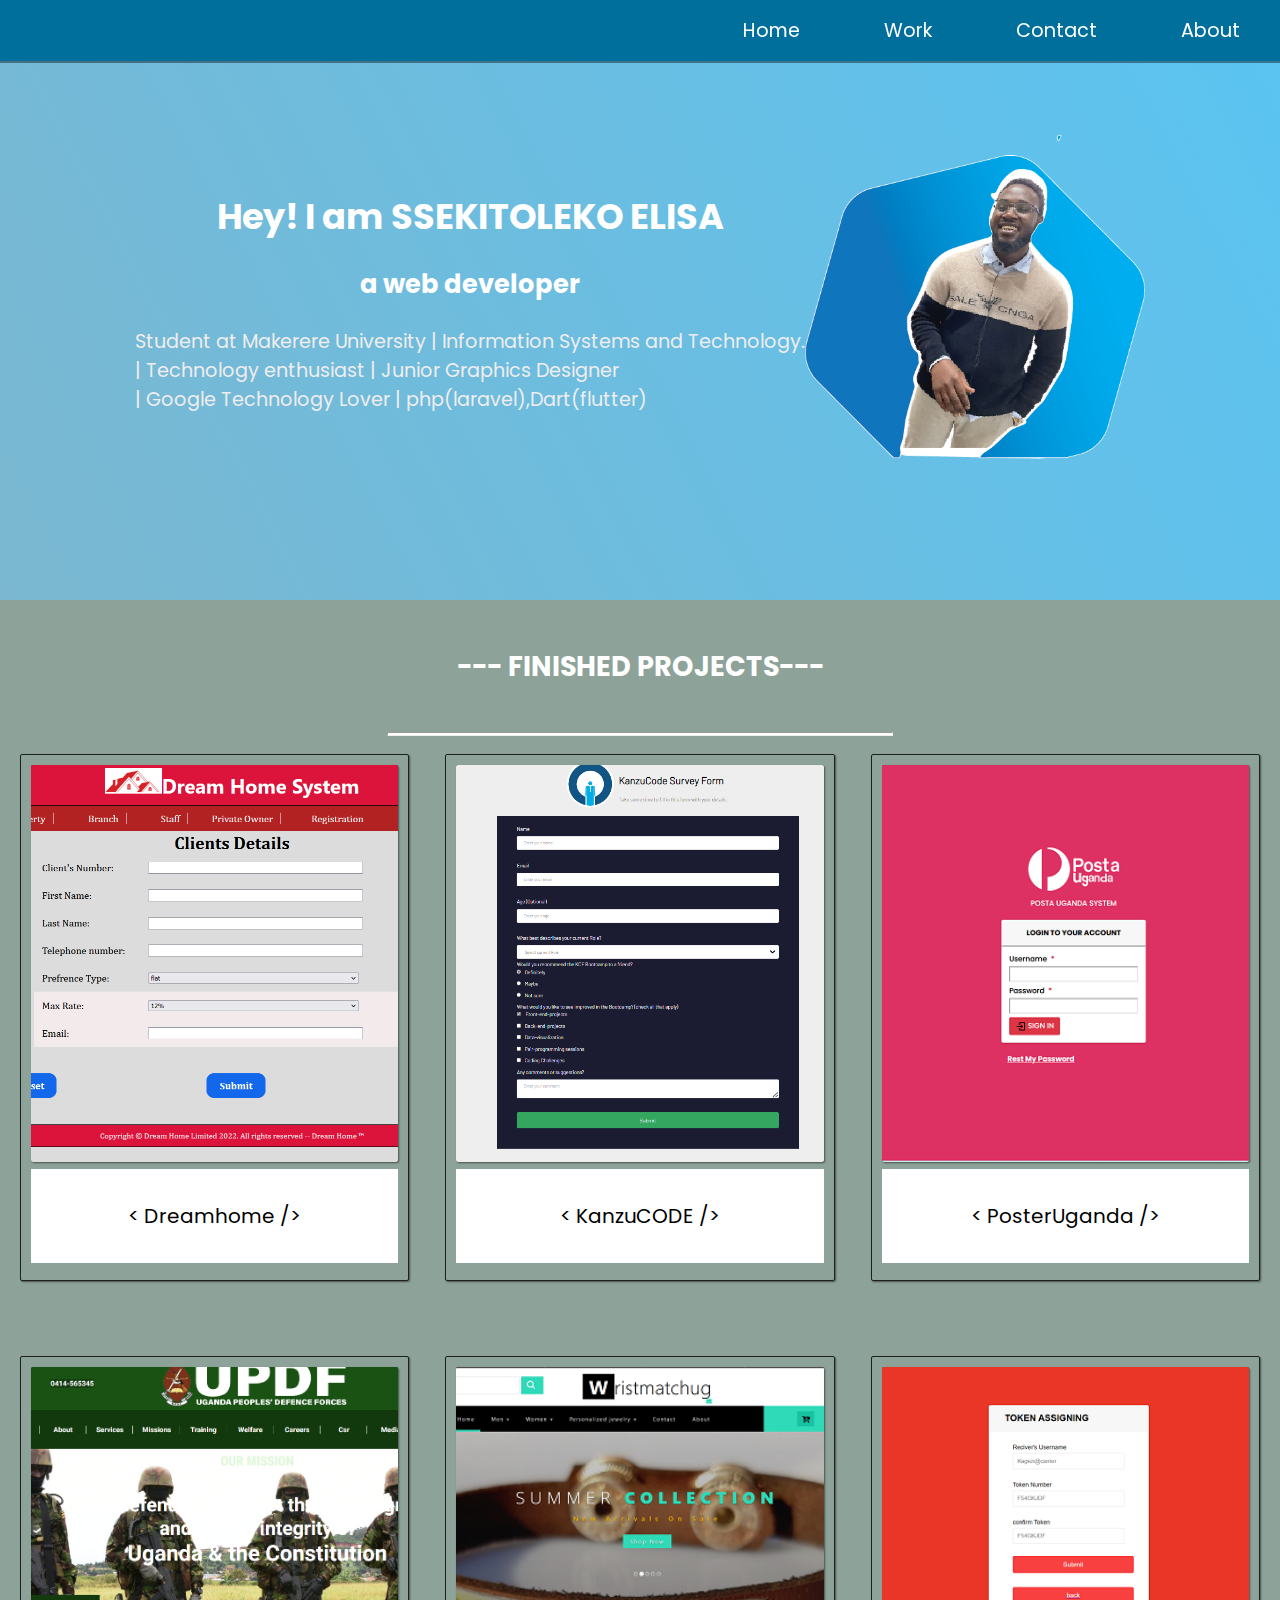
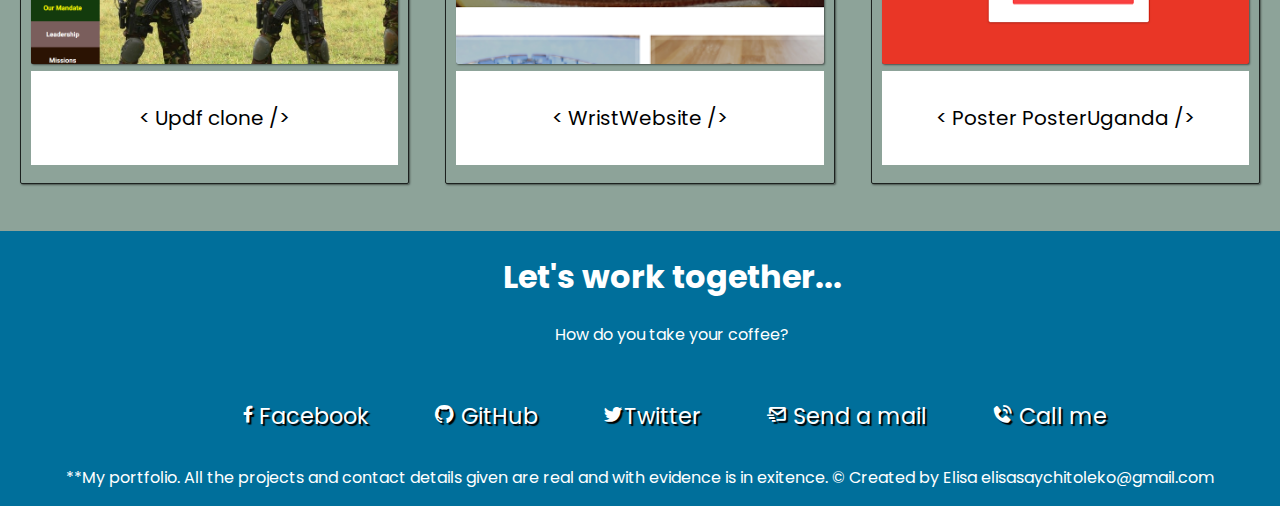
<file: index.html>
<!DOCTYPE html>
<html lang="en">

<head>
  <meta charset="UTF-8">
  <meta http-equiv="X-UA-Compatible" content="IE=edge">
  <meta name="viewport" content="width=device-width, initial-scale=1.0">
  <link rel="stylesheet" href="style.css">
  <!-----BOX ICON---->
  <link href='https://unpkg.com/boxicons@2.1.4/css/boxicons.min.css' rel='stylesheet'>
  <title>Welcome Page</title>
</head>

<body>
  <header>

  </header>

  <div id="wrap">
    <div class="navbar">
      <ul>
        <li><a style="color: #fff" href="index.html" class="word">Home</a></li>
        <li><a style="color: #fff" href="work.html" class="word">Work</a></li>
        <li><a style="color: #fff" href="contact.html" class="word">Contact</a></li>
        <li><a style="color: #fff" href="about.html" class="word">About</a></li>
      </ul>
    </div>


    <div class="container section">
      <div class="container-item">
        <h1 style="text-align:center; font-size: 2.2rem; ">Hey! I am SSEKITOLEKO ELISA <br><span style="color: #fff; font-weight: 400;"><h2 style="font-size: 1.6rem; ">a web developer</h2> </span></h1>
        <h3 style="color: rgb(239, 237, 237); font-weight: 400; font-size: 1.2rem; ">Student at Makerere University | Information Systems and Technology. <br> | Technology enthusiast |  Junior Graphics Designer <br>
          | Google Technology Lover  | php(laravel),Dart(flutter)</h3>
      </div>
      <div class="container-item"><img src="images/elisa4.png" width="340" alt=""></div>
    </div>

    <div id="project">
      <h4 style="text-align:center; font-size: 1.7rem; ">--- FINISHED PROJECTS---</h4>
      <hr >
      <div class="grid-container">
        <a href="Projects/dreamhome.html" target="_blank" class="col">
          <img class="image" src="images/dreamhome.png" alt="project">
          <p class="project-title" style="background-color:#fff;">
            <span class="code">&lt;</span>
            Dreamhome
            <span class="code">/&gt;</span>
          </p>
        </a>
        <a href="Projects/kanzuCode.html" target="_blank" class="col">
          <img class="image" src="images/kanzu.png" alt="project">
          <p class="project-title" style="background-color:#fff;">
            <span class="code">&lt;</span>
            KanzuCODE
            <span class="code">/&gt;</span>
          </p>
        </a>

        <a href="Projects/postaUganda.html" target="_blank" class="col">
          <img class="image" src="images/workPOSTA.png" alt="project">
          <p class="project-title" style="background-color:#fff;">
            <span class="code">&lt;</span>
            PosterUganda 
            <span class="code">/&gt;</span>
          </p>
        </a>
        <a href="Projects/updf.html" target="_blank" class="col">
          <img class="image" src="images/cloneUPDF.png" alt="project">
          <p class="project-title" style="background-color:#fff;">
            <span class="code">&lt;</span>
            Updf clone
            <span class="code">/&gt;</span>
          </p>
        </a>
        <a href="Projects/screencapture-file-C-xampp-htdocs-Kasule-site-index-html-2022-10-26-09_12_00.pdf" target="_blank" class="col">
          <img class="image" src="images/wrist.png" alt="project">
          <p class="project-title" style="background-color:#fff;">
            <span class="code">&lt;</span>
           WristWebsite
            <span class="code">/&gt;</span>
          </p>
        </a>
        <a href="Projects/postaUganda2.html" target="_blank" class="col">
          <img class="image" src="images/postauganda2.png" alt="project">
          <p class="project-title" style="background-color:#fff; color: black;">
            <span class="code">&lt;</span>
        Poster PosterUganda
            <span class="code">/&gt;</span>
          </p>
        </a>
      </div>
      


    </div>


    <section id="contact" class="contact-section" style="background-color:#006F9B; ;">
      <div class="contact-section-header">
        <h1>Let's work together...</h1>
        <p>How do you take your coffee?</p>
      </div>
      <div class="contact-links">
        <a href="https://www.linkedin.com/in/elisa-ssekitoleko-21a935211" target="_blank" class="btn contact-details"><i class='bx bxl-facebook'></i>Facebook</a>
        <a id="profile-link" href="https://github.com/SsekitolekoElisa" target="_blank" class="btn contact-details"><i class='bx bxl-github'></i>
          GitHub</a>
        <a href=" https://twitter.com/ESaychitoleko" target="_blank" class="btn contact-details"><i class='bx bxl-twitter'></i>Twitter</a>
        <a href="elisasaychitoleko@gmail.com" class="btn contact-details"><i class='bx bx-mail-send'></i> Send a
          mail</a>
        <a href="tel:0754604928" class="btn contact-details"><i class='bx bxs-phone-call'></i> Call me</a>
      </div>
    </section>


    <footer class="footer">
      <p>
        **My  portfolio. All the projects and contact details given
        are real and with evidence is in exitence. <span> © Created by Elisa</span>
       
        <a href="#" target="_blank" style="color: #fff";>elisasaychitoleko@gmail.com<i class="fab fa-free-code-camp"></i></a>
      </p>
    </footer>

</body>

</html>
</file>
<file: style.css>
@import url('https://fonts.googleapis.com/css2?family=Poppins:wght@300;500;600;700&display=swap');
html {
    scroll-behavior: smooth;
  }

*{
    font-family: 'Poppins', sans-serif;
   

    
}
@media screen and (min-width:400px) {
    .grid-container {
     display: grid;
     grid-template-columns:1fr;
    grid-gap:16px;

   }
}
   @media screen and  (min-width:768px) {

    .grid-container {
        display: grid;
        grid-template-columns:1fr 1fr;
       grid-gap:16px;
   
      }

   }
   @media screen and   (min-width:1200px) {
    .grid-container {
        display: grid;
        grid-template-columns:1fr 1fr 1fr ;
       grid-gap:16px;
   
      }
   }




body {
    margin: 0;
    display: flex;
    justify-content: center;
    flex-direction: column;
}


/* .navbar{
    width: 100%;
    min-height: 100px;
    background-color: rgb(0, 0, 0,1);
    margin: 0;
    position: fixed;
} */

#wrap {
    flex: 1 1 auto;
    height: 100%;
    position: relative;
    overflow: auto;
}

header {
    display: flex;
    justify-content: flex-end;
    position: fixed;
    top: 0;
    left: 0;
    width: 100%;

    box-shadow: 0 2px 0 rgb(0 0 0 / 40%);
}

a:hover{
    background-color: #7ecdef;
    padding: 10px;
    color: #000000;
}
.col:hover{
    background-color: #ffffff;
   
}
.container{
    display:flex;
    align-items: flex-end;
    flex-direction: row;
    
}

 
 .container-item-1{
    width: 100px;
    background-color: aqua;
    margin: 10px;
    text-align: center;

}
.navbar {
    display: flex;
    justify-content: flex-end;
    position: fixed;
    top: 0;
    left: 0;
    width: 100%;
    background: #006F9B;
    box-shadow: 0 2px 0 rgb(0 0 0 / 40%);
    z-index: 10;
}

a{
    text-decoration: none;
}

#now {
    border: 2px;
    border-color: rgb(255, 255, 255);
    border-width: 100%;
}

h1 {
    font-size:xx-large larger;
    font-weight: 800px;
    color: #ffffff;
}

h1 span{
    font-size:small;
    font-weight: 200px;
    color: #c9c3c3;
    align-items: center;
}

.grid-container {
    display: grid;
    padding: 0px;

}

.col {
    grid-gap: 1px;
    padding: 10px; 
    margin: 10px;
    border: 1px solid rgb(0, 0, 0, 0.8);
    text-align: center;
    border-radius: 2px;
    box-shadow: 1px 1px 2px rgb(0 0 0 / 50%); 
    box-sizing: border-box;
    height: 90%;
}

/*ON IMAGE*/
.image{
    height: calc(100% - 10.8rem);
    width: 70%; 
   object-fit: cover; 
   background: #303841; 
  box-shadow: 1px 1px 2px rgb(0 0 0 / 50%); 
   border-radius: 2px;
    height: calc(100% - 6.8rem);
    width: 100%;
    object-fit: cover;
}




ul li {
    text-decoration: none;
    list-style-type: none;
    display: inline;
    /* float: right; */
    padding: 40px;
    font-size: larger;
    color: white;
    width: 100%;
    cursor: pointer;
}

div .section {
   /* padding-right: 40px; */
   margin-left:0;
    justify-content: center;
    align-items: center;
    width: 100%;
    height: 600px;
    /* background-image: url(images/elisa.png); */
    /* border-image: none; */
  background-image: linear-gradient(62deg, #7bb7d0 0%, #5ac4f2 100%);
}


.grid-item {
    display: grid;
    justify-content: center;
    background: #7bb7d0;
    box-shadow: 1px 1px 2px rgb(0 0 0 / 50%);
    border-radius: 2px;
}
.grid-container p{
    color: #000000;

}
#project {
    display: grid;
    background-color:  #8DA399;
    align-items: center;
    padding: 10px;
    color: #ffffff;
}

hr {
    width: 40%;
    background-color: #ffffff;
    height: 2px;
}

input[type =button]{

    background-color:#303841;
    padding: 20px;
    color: #ffffff;
    border-radius: 2px;
    align-items: center;
    
}


.btn-show {
    font-size: 1rem;
    background: #303841;
    transition: 0.3s ease-out;
}


/* div h3{
    background:#303841;
    font-size: 1rem;  
} */

input[type=button] {
    margin: auto;
    display: flex;
    font-size: 1rem;
    background: #303841;
    transition:  0.3s ease-out;
    color: #ffffff;
    padding: 10px;

}




/*LOWER WORD*/


.project-title {
    font-size: 20px;
    padding: 2rem 0.5rem;
    margin-top: 0%;
}


/*LOW PART*/


.contact-section {
    display: flex;
    flex-direction: column;
    justify-content: center;
    align-items: center;
    text-align: center;
    width: 100%;
    padding: 0 2rem;


}

.contact-links {
    display: flex;
    justify-content: center;
    width: 100%;
    margin-top: 20px;
    flex-wrap: wrap;
    color: #ffffff;
}


.contact-details {
    font-size: 1.4rem;
    text-shadow: 2px 2px 1px #000000;
    transition: transform 0.3s ease-out;
}


.btn {
        display: inline-block;
        padding: 1rem 2rem;
        border-radius: 2px;
}
    
 .btn1-show-all {
        font-size: 2rem;
       
    display: flex;
    justify-content: center;
    flex-direction: column;
 }

.contact-links a {
    text-decoration: none;
    color: rgb(255, 255, 255);
}

.projects-section {
    text-align: center;
    padding: 10rem 2rem;
    background: #303841;
}

.projects-section-header {
    max-width: 640px;
    margin: 0 auto 6rem auto;
    border-bottom: 0.2rem solid #84b2e6;
}

/* h2 {
    font-size: 4.2rem;
} */

.projects-section {
    text-align: left;
    padding: 10rem 2rem;
    background: #303841;
}

.projects-section {
    text-align: center;
    padding: 10rem 2rem;
    background: #303841;
}

.footer {
    background:   #006F9B;;
    display: flex;
    justify-content: center;
    flex-direction: column;
    color: #ffffff;
    align-items: center;
}

#footer_Let {
    background: #303841;
    
}
.contact-section-header h1,p {
    text-decoration: none;
    color: rgb(255, 255, 255);
}
</file>
